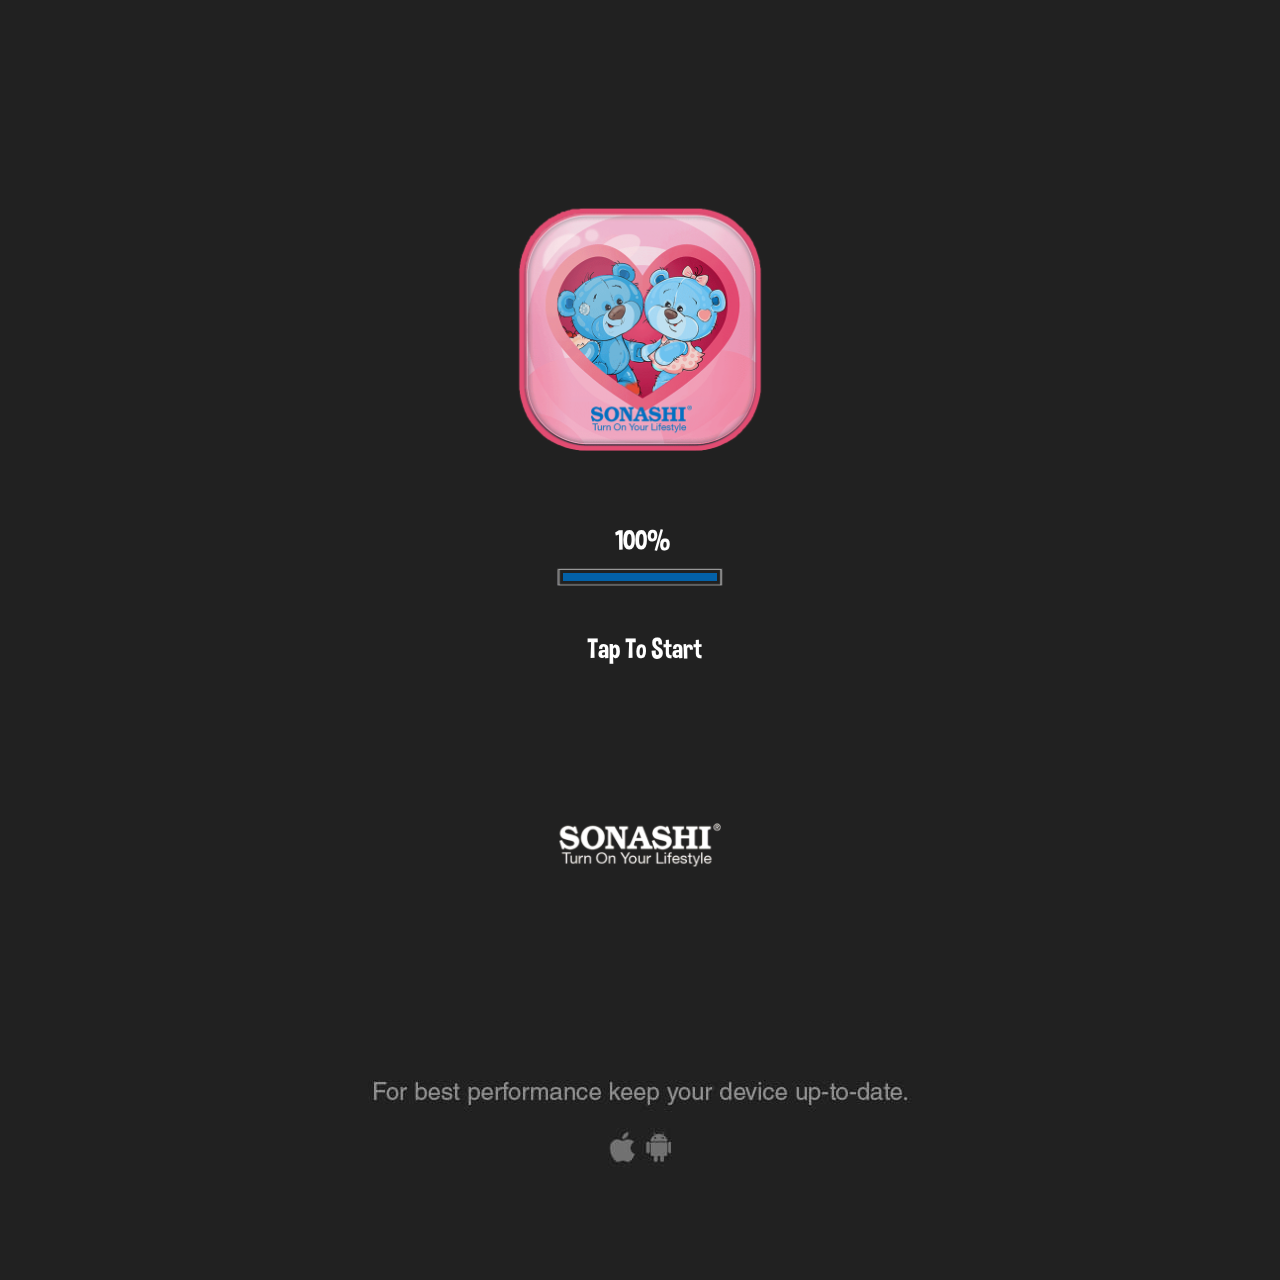
<file: Blue-Blaze/index.html>
<!DOCTYPE html>
<html>

<head>
	<meta charset="UTF-8">
	<title>Blue blaze</title>
	<meta name="viewport"
		content="width=device-width, initial-scale=1.0, maximum-scale=1.0, minimum-scale=1.0, user-scalable=no">
	<meta name="theme-color" content="#f58cad">
	<meta name="msapplication-navbutton-color" content="#f58cad">
	<meta name="apple-mobile-web-app-status-bar-style" content="#f58cad">
	<meta property="og:image" content="https://www.sonashiuae.com/contest/blue-blaze/thunbnail.jpg" />
	<meta property="og:image:width" content="1200">
	<meta property="og:image:height" content="630">
	<meta property="og:title" content="Blue Blaze: Play Now!">
	<meta property="og:description" content="Avoid obstacles & collect products to Win Big!">

	<link rel="manifest" href="appmanifest.json">
	<link rel="apple-touch-icon" sizes="128x128" href="icons/icon-128.png">
	<link rel="apple-touch-icon" sizes="256x256" href="icons/icon-256.png">
	<link rel="apple-touch-icon" sizes="512x512" href="icons/icon-512.png">
	<link rel="icon" type="image/png" href="icons/icon-256.png">

	<link rel="stylesheet" href="style.css">

	<!-- Facebook Pixel Code -->
	<script>
		!function (f, b, e, v, n, t, s) {
			if (f.fbq) return; n = f.fbq = function () {
				n.callMethod ?
					n.callMethod.apply(n, arguments) : n.queue.push(arguments)
			};
			if (!f._fbq) f._fbq = n; n.push = n; n.loaded = !0; n.version = '2.0';
			n.queue = []; t = b.createElement(e); t.async = !0;
			t.src = v; s = b.getElementsByTagName(e)[0];
			s.parentNode.insertBefore(t, s)
		}(window, document, 'script',
			'https://connect.facebook.net/en_US/fbevents.js');
		fbq('init', '197006165010879');
		fbq('track', 'PageView');
	</script>
	<noscript><img height="1" width="1" style="display:none"
			src="https://www.facebook.com/tr?id=197006165010879&ev=PageView&noscript=1" /></noscript>
	<!-- End Facebook Pixel Code -->

</head>

<body>
	<div id="fb-root"></div>
	<script src="ga.js"></script>
	<script src="gameanalytics.js"></script>
	<noscript>
		<div id="notSupportedWrap">
			<h2 id="notSupportedTitle">This content requires JavaScript</h2>
			<p class="notSupportedMessage">JavaScript appears to be disabled. Please enable it to view this content.</p>
		</div>
	</noscript>
	<script src="scripts/supportcheck.js"></script>
	<script src="scripts/offlineclient.js"></script>
	<script src="scripts/main.js"></script>
	<script src="scripts/register-sw.js"></script>
</body>

</html>
</file>
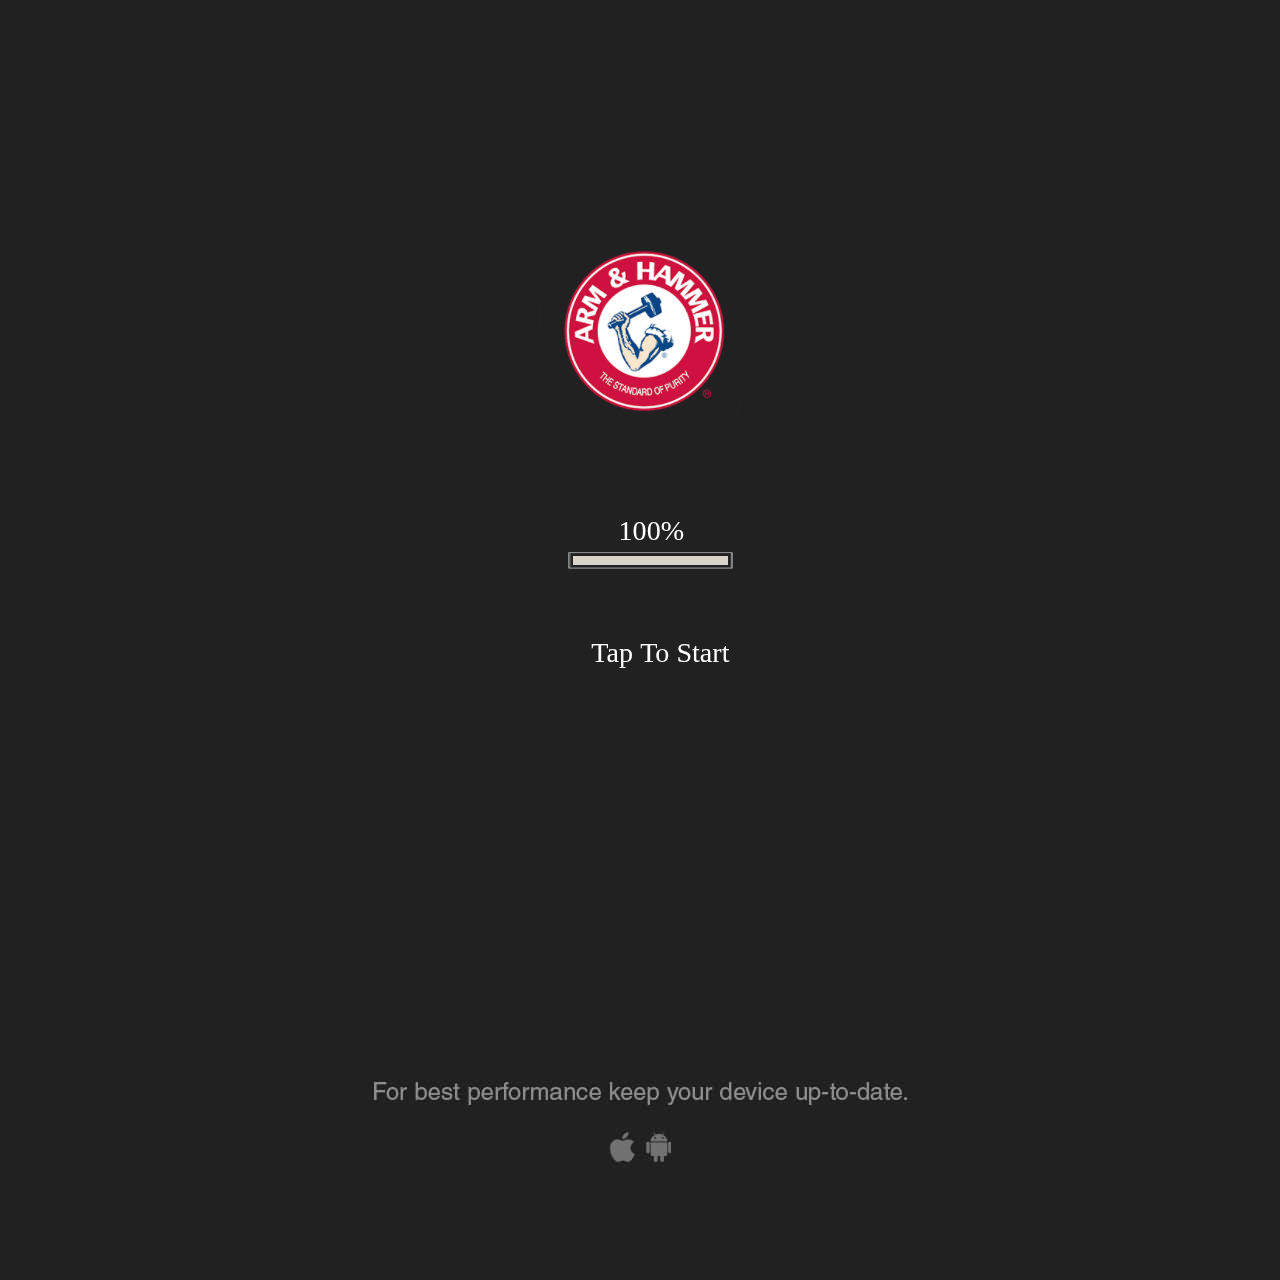
<file: Odor-Buster/index.html>
<!DOCTYPE html>
<html>
<head>
<meta charset="UTF-8">
<title>Odor Buster</title>
<meta name="viewport" content="width=device-width, initial-scale=1.0, maximum-scale=1.0, minimum-scale=1.0, user-scalable=no">
<meta property="og:image" content="https://armandhammerarabia.com/Odor-Buster/images/thunbnail.png" />
<meta property="og:image:width" content="1200">
<meta property="og:image:height" content="630">
<meta property="og:title" content="Odor Buster: A game for cat parents!">
<meta property="og:description" content="Help Odor Buster get maximum points to win prizes!">

	<link rel="manifest" href="appmanifest.json">
	<link rel="apple-touch-icon" sizes="128x128" href="icons/icon-128.png">
	<link rel="apple-touch-icon" sizes="256x256" href="icons/icon-256.png">
	<link rel="apple-touch-icon" sizes="512x512" href="icons/icon-512.png">
	<link rel="icon" type="image/png" href="icons/icon-256.png">

<link rel="stylesheet" href="style.css">

</head>
<body>
<div id="fb-root"></div>
	<script src="ga.js"></script>
	<noscript>
		<div id="notSupportedWrap">
			<h2 id="notSupportedTitle">This content requires JavaScript</h2>
			<p class="notSupportedMessage">JavaScript appears to be disabled. Please enable it to view this content.</p>
		</div>
	</noscript>
	<script src="scripts/supportcheck.js"></script>
	<script src="scripts/offlineclient.js"></script>
	<script src="scripts/main.js"></script>
	<script src="scripts/register-sw.js"></script>
</body>
</html>
</file>
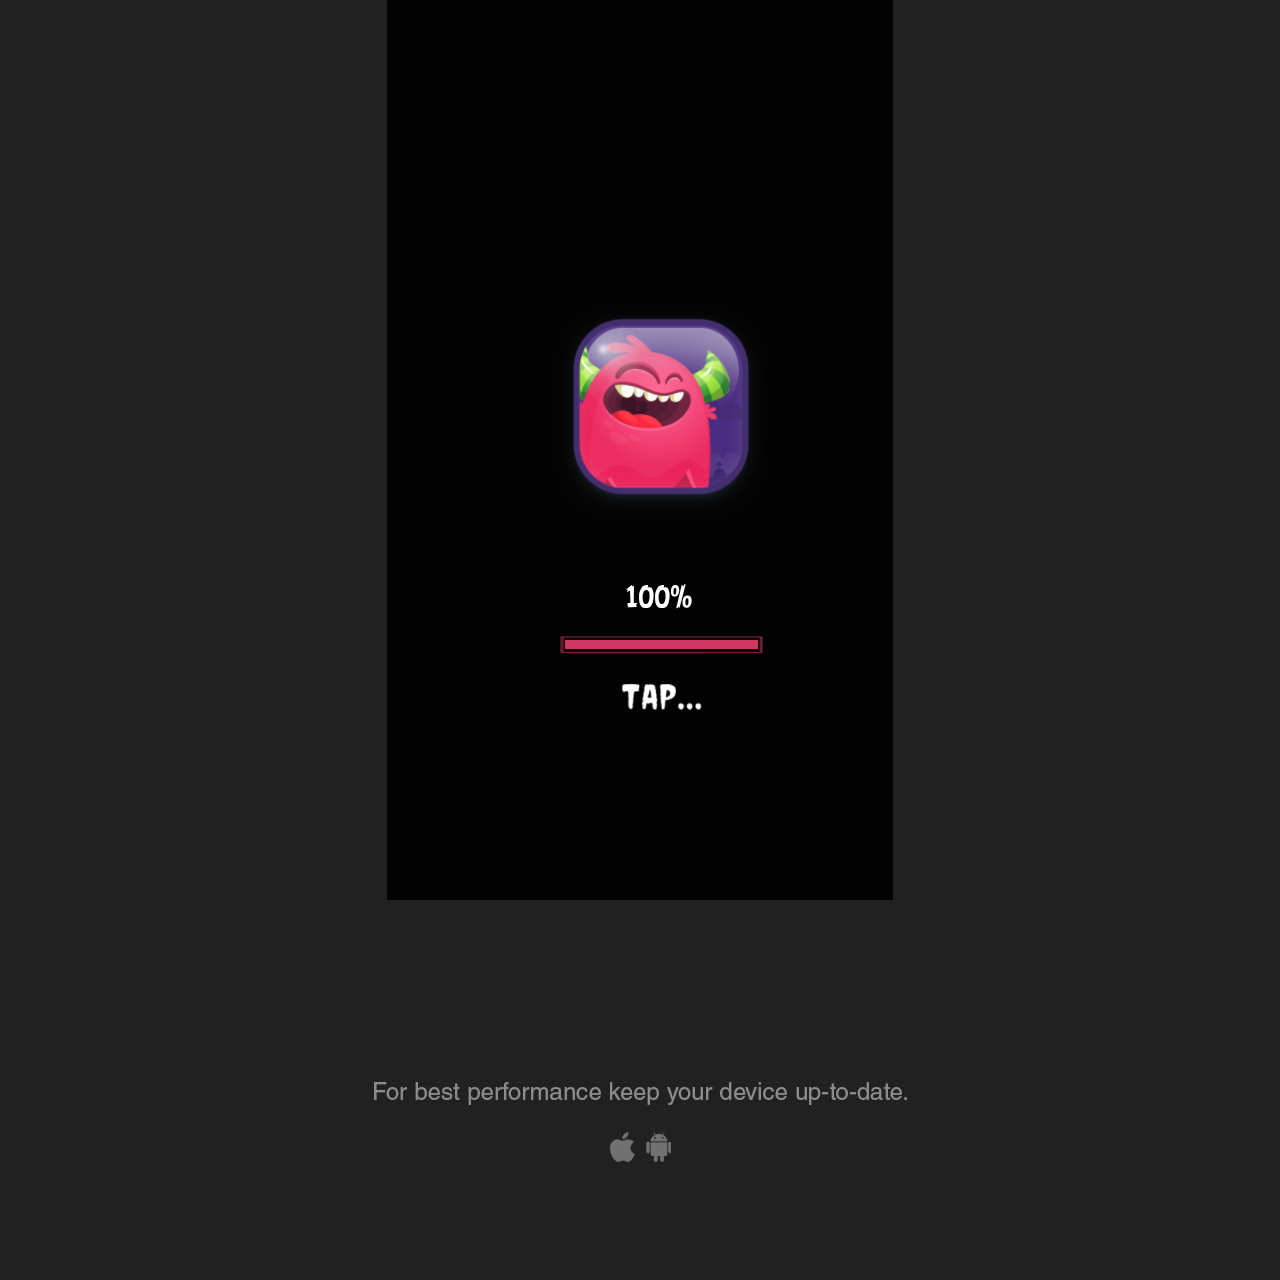
<file: Purple-Haze/index.html>
<!DOCTYPE html>
<html>
<head>
<meta charset="UTF-8">
<title>Purple Haze</title>
<meta name="viewport" content="width=device-width, initial-scale=1.0, maximum-scale=1.0, minimum-scale=1.0, user-scalable=no">

	<link rel="manifest" href="appmanifest.json">
	<meta name="apple-mobile-web-app-capable" content="yes">
	<link rel="apple-touch-icon" sizes="128x128" href="icons/icon-128.png">
	<link rel="apple-touch-icon" sizes="256x256" href="icons/icon-256.png">
	<link rel="icon" type="image/png" href="icons/icon-256.png">

<link rel="stylesheet" href="style.css">

</head>
<body>
<div id="fb-root"></div>
	<script src="ga.js"></script>
	<script src="https://connect.facebook.net/en_US/fbinstant.6.3.js"></script>
	<noscript>
		<div id="notSupportedWrap">
			<h2 id="notSupportedTitle">This content requires JavaScript</h2>
			<p class="notSupportedMessage">JavaScript appears to be disabled. Please enable it to view this content.</p>
		</div>
	</noscript>
	<script src="scripts/supportcheck.js"></script>
	<script src="scripts/offlineclient.js"></script>
	<script src="scripts/main.js"></script>
	<script src="scripts/register-sw.js"></script>
</body>
</html>
</file>
<file: Blue-Blaze/style.css>
html, body {
	padding: 0;
	margin: 0;
	overflow: hidden;
	
	background-image: url("images/Splash.jpg"); /* The image used */
    background-color: #212121; /* Used if the image is unavailable */
    height: 1280px; /* You must set a specified height */
    background-position: top; /* Center the image */
    background-repeat: no-repeat; /* Do not repeat the image */
    background-size: contain;
	/*background: #212121;*/
	/*color: white;*/
}

html, body, canvas {
	touch-action: none;
	touch-action-delay: none;
}

#notSupportedWrap {
	margin: 2em auto 1em auto;
	width: 75%;
	max-width: 45em;
	border: 2px solid #aaa;
	border-radius: 1em;
	padding: 2em;
	background-color: #f0f0f0;
	font-family: "Segoe UI", Frutiger, "Frutiger Linotype", "Dejavu Sans", "Helvetica Neue", Arial, sans-serif;
	color: black;
}

#notSupportedTitle {
	font-size: 1.8em;
}

.notSupportedMessage {
	font-size: 1.2em;
}

.notSupportedMessage em {
	color: #888;
}


@font-face {
	font-family: 'dimboregular';
	src: url('fonts/dimboregular.woff2') format('woff2');
}
</file>
<file: Odor-Buster/style.css>
html, body {
	padding: 0;
	margin: 0;
	overflow: hidden;
	
	background-image: url("images/Splash.png"); /* The image used */
    background-color: #212121; /* Used if the image is unavailable */
    height: 1280px; /* You must set a specified height */
    background-position: top; /* Center the image */
    background-repeat: no-repeat; /* Do not repeat the image */
    background-size: contain;
	/*background: #212121;*/
	/*color: white;*/

html, body, canvas {
	touch-action: none;
	touch-action-delay: none;
}

#notSupportedWrap {
	margin: 2em auto 1em auto;
	width: 75%;
	max-width: 45em;
	border: 2px solid #aaa;
	border-radius: 1em;
	padding: 2em;
	background-color: #f0f0f0;
	font-family: "Segoe UI", Frutiger, "Frutiger Linotype", "Dejavu Sans", "Helvetica Neue", Arial, sans-serif;
	color: black;
}

#notSupportedTitle {
	font-size: 1.8em;
}

.notSupportedMessage {
	font-size: 1.2em;
}

.notSupportedMessage em {
	color: #888;
}


@font-face {
	font-family: 'dimboregular';
	src: url('fonts/dimboregular.woff2') format('woff2');
}

@font-face {
	font-family: 'dimbo regular';
	src: url('fonts/dimbo regular.ttf') format('truetype');
}
</file>
<file: Purple-Haze/style.css>
html, body {
	padding: 0;
	margin: 0;
	overflow: hidden;
	
	background-image: url("images/Splash.png"); /* The image used */
    background-color: #212121; /* Used if the image is unavailable */
    height: 1280px; /* You must set a specified height */
    background-position: top; /* Center the image */
    background-repeat: no-repeat; /* Do not repeat the image */
    background-size: contain;
	/*background: #212121;*/
	/*color: white;*/
}

html, body, canvas {
	touch-action: none;
	touch-action-delay: none;
}

#notSupportedWrap {
	margin: 2em auto 1em auto;
	width: 75%;
	max-width: 45em;
	border: 2px solid #aaa;
	border-radius: 1em;
	padding: 2em;
	background-color: #f0f0f0;
	font-family: "Segoe UI", Frutiger, "Frutiger Linotype", "Dejavu Sans", "Helvetica Neue", Arial, sans-serif;
	color: black;
}

#notSupportedTitle {
	font-size: 1.8em;
}

.notSupportedMessage {
	font-size: 1.2em;
}

.notSupportedMessage em {
	color: #888;
}


@font-face {
	font-family: 'BlackNight';
	src: url('fonts/blacknight.woff2') format('woff2');
}

@font-face {
	font-family: 'Numeric';
	src: url('fonts/numeric.woff2') format('woff2');
}
</file>
